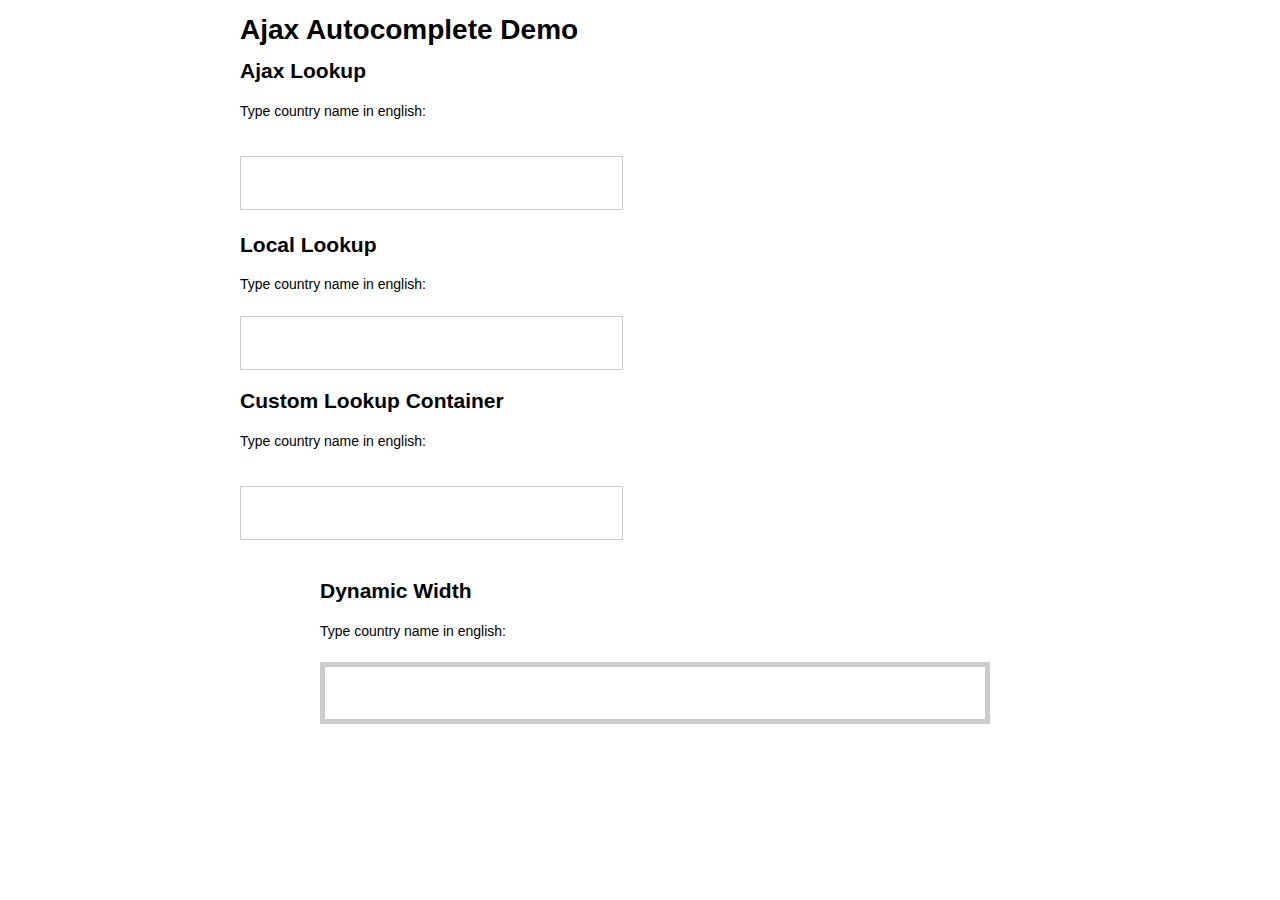
<file: RecommendationSystem/WebContent/js/jQuery-Autocomplete-master/index.htm>
﻿<!DOCTYPE html>
<html xmlns="http://www.w3.org/1999/xhtml">
<head>
    <title>DevBridge Autocomplete Demo</title>
    <link href="content/styles.css" rel="stylesheet" />
</head>
<body>
    <div class="container">
        <h1>Ajax Autocomplete Demo</h1>

        <h2>Ajax Lookup</h2>
        <p>Type country name in english:</p>
        <div style="position: relative; height: 80px;">
            <input type="text" name="country" id="autocomplete-ajax" style="position: absolute; z-index: 2; background: transparent;"/>
            <input type="text" name="country" id="autocomplete-ajax-x" disabled="disabled" style="color: #CCC; position: absolute; background: transparent; z-index: 1;"/>
        </div>
        <div id="selction-ajax"></div>
        
        <h2>Local Lookup</h2>
        <p>Type country name in english:</p>
        <div>
            <input type="text" name="country" id="autocomplete"/>
        </div>
        <div id="selection"></div>

        <h2>Custom Lookup Container</h2>
        <p>Type country name in english:</p>
        <div>
            <input type="text" name="country" id="autocomplete-custom-append" style="float: left;"/>
            <div id="suggestions-container" style="position: relative; float: left; width: 400px; margin: 10px;"></div>
        </div>
    </div>
    
    <div style="width: 50%; margin: 0 auto; clear: both;">
        <h2>Dynamic Width</h2>
        <p>Type country name in english:</p>
        <div>
            <input type="text" name="country" id="autocomplete-dynamic" style="width: 100%; border-width: 5px;"/>
        </div>
    </div>

    <script type="text/javascript" src="scripts/jquery-1.8.2.min.js"></script>
    <script type="text/javascript" src="scripts/jquery.mockjax.js"></script>
    <script type="text/javascript" src="src/jquery.autocomplete.js"></script>
    <script type="text/javascript" src="scripts/countries.js"></script>
    <script type="text/javascript" src="scripts/demo.js"></script>
</body>
</html>
</file>
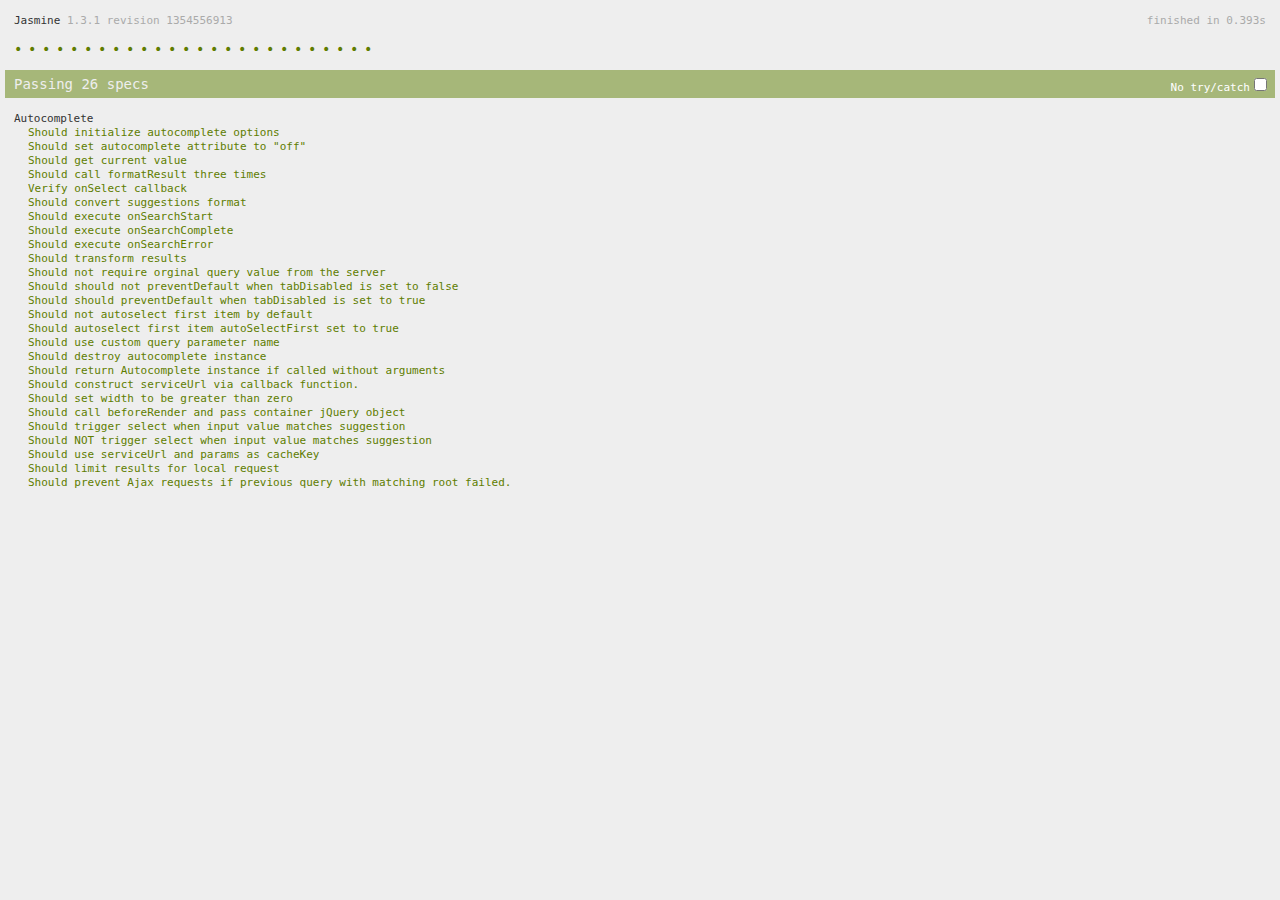
<file: RecommendationSystem/WebContent/js/jQuery-Autocomplete-master/spec/runner.html>
<!DOCTYPE html PUBLIC "-//W3C//DTD XHTML 1.1//EN" "http://www.w3.org/TR/xhtml11/DTD/xhtml11.dtd">
<html xmlns="http://www.w3.org/1999/xhtml">
    <head>
        <title>Autocomplete Spec</title>
        <!-- jasmine -->
        <link rel="stylesheet" type="text/css" href="lib/jasmine-1.3.1/jasmine.css" />
        <script type="text/javascript" src="lib/jasmine-1.3.1/jasmine.js"></script>
        <script type="text/javascript" src="lib/jasmine-1.3.1/jasmine-html.js"></script>
        
        <!-- jQuery -->
        <script src="../scripts/jquery-1.8.2.min.js"></script>
        <script src="../scripts/jquery.mockjax.js"></script>
        <script type="text/javascript">
            window.JSON || document.write('<scr' + 'ipt src="//cdnjs.cloudflare.com/ajax/libs/json2/20110223/json2.min.js"><\/scr' + 'ipt>');
        </script>

        <!-- Autocomplete -->
        <script src="../src/jquery.autocomplete.js"></script>
        <!-- specs -->
        <script type="text/javascript" src="autocompleteBehavior.js"></script>
    </head>
<body>
    <script type="text/javascript">
        /*jslint vars: true; */
        (function () {
            var jasmineEnv = jasmine.getEnv();
            jasmineEnv.updateInterval = 500;

            var htmlReporter = new jasmine.HtmlReporter();
            jasmineEnv.addReporter(htmlReporter);
            jasmineEnv.specFilter = htmlReporter.specFilter;
            jasmineEnv.execute();
        }());
    </script>
</body>
</html>
</file>
<file: RecommendationSystem/WebContent/js/jQuery-Autocomplete-master/content/styles.css>
﻿body { font-family: sans-serif; font-size: 14px; line-height: 1.6em; margin: 0; padding: 0; }
.container { width: 800px; margin: 0 auto; }

.autocomplete-suggestions { border: 1px solid #999; background: #FFF; cursor: default; overflow: auto; -webkit-box-shadow: 1px 4px 3px rgba(50, 50, 50, 0.64); -moz-box-shadow: 1px 4px 3px rgba(50, 50, 50, 0.64); box-shadow: 1px 4px 3px rgba(50, 50, 50, 0.64); }
.autocomplete-suggestion { padding: 2px 5px; white-space: nowrap; overflow: hidden; }
.autocomplete-selected { background: #F0F0F0; }
.autocomplete-suggestions strong { font-weight: normal; color: #3399FF; }

input { font-size: 28px; padding: 10px; border: 1px solid #CCC; display: block; margin: 20px 0; }
</file>
<file: RecommendationSystem/WebContent/js/jQuery-Autocomplete-master/spec/lib/jasmine-1.3.1/jasmine.css>
body { background-color: #eeeeee; padding: 0; margin: 5px; overflow-y: scroll; }

#HTMLReporter { font-size: 11px; font-family: Monaco, "Lucida Console", monospace; line-height: 14px; color: #333333; }
#HTMLReporter a { text-decoration: none; }
#HTMLReporter a:hover { text-decoration: underline; }
#HTMLReporter p, #HTMLReporter h1, #HTMLReporter h2, #HTMLReporter h3, #HTMLReporter h4, #HTMLReporter h5, #HTMLReporter h6 { margin: 0; line-height: 14px; }
#HTMLReporter .banner, #HTMLReporter .symbolSummary, #HTMLReporter .summary, #HTMLReporter .resultMessage, #HTMLReporter .specDetail .description, #HTMLReporter .alert .bar, #HTMLReporter .stackTrace { padding-left: 9px; padding-right: 9px; }
#HTMLReporter #jasmine_content { position: fixed; right: 100%; }
#HTMLReporter .version { color: #aaaaaa; }
#HTMLReporter .banner { margin-top: 14px; }
#HTMLReporter .duration { color: #aaaaaa; float: right; }
#HTMLReporter .symbolSummary { overflow: hidden; *zoom: 1; margin: 14px 0; }
#HTMLReporter .symbolSummary li { display: block; float: left; height: 7px; width: 14px; margin-bottom: 7px; font-size: 16px; }
#HTMLReporter .symbolSummary li.passed { font-size: 14px; }
#HTMLReporter .symbolSummary li.passed:before { color: #5e7d00; content: "\02022"; }
#HTMLReporter .symbolSummary li.failed { line-height: 9px; }
#HTMLReporter .symbolSummary li.failed:before { color: #b03911; content: "x"; font-weight: bold; margin-left: -1px; }
#HTMLReporter .symbolSummary li.skipped { font-size: 14px; }
#HTMLReporter .symbolSummary li.skipped:before { color: #bababa; content: "\02022"; }
#HTMLReporter .symbolSummary li.pending { line-height: 11px; }
#HTMLReporter .symbolSummary li.pending:before { color: #aaaaaa; content: "-"; }
#HTMLReporter .exceptions { color: #fff; float: right; margin-top: 5px; margin-right: 5px; }
#HTMLReporter .bar { line-height: 28px; font-size: 14px; display: block; color: #eee; }
#HTMLReporter .runningAlert { background-color: #666666; }
#HTMLReporter .skippedAlert { background-color: #aaaaaa; }
#HTMLReporter .skippedAlert:first-child { background-color: #333333; }
#HTMLReporter .skippedAlert:hover { text-decoration: none; color: white; text-decoration: underline; }
#HTMLReporter .passingAlert { background-color: #a6b779; }
#HTMLReporter .passingAlert:first-child { background-color: #5e7d00; }
#HTMLReporter .failingAlert { background-color: #cf867e; }
#HTMLReporter .failingAlert:first-child { background-color: #b03911; }
#HTMLReporter .results { margin-top: 14px; }
#HTMLReporter #details { display: none; }
#HTMLReporter .resultsMenu, #HTMLReporter .resultsMenu a { background-color: #fff; color: #333333; }
#HTMLReporter.showDetails .summaryMenuItem { font-weight: normal; text-decoration: inherit; }
#HTMLReporter.showDetails .summaryMenuItem:hover { text-decoration: underline; }
#HTMLReporter.showDetails .detailsMenuItem { font-weight: bold; text-decoration: underline; }
#HTMLReporter.showDetails .summary { display: none; }
#HTMLReporter.showDetails #details { display: block; }
#HTMLReporter .summaryMenuItem { font-weight: bold; text-decoration: underline; }
#HTMLReporter .summary { margin-top: 14px; }
#HTMLReporter .summary .suite .suite, #HTMLReporter .summary .specSummary { margin-left: 14px; }
#HTMLReporter .summary .specSummary.passed a { color: #5e7d00; }
#HTMLReporter .summary .specSummary.failed a { color: #b03911; }
#HTMLReporter .description + .suite { margin-top: 0; }
#HTMLReporter .suite { margin-top: 14px; }
#HTMLReporter .suite a { color: #333333; }
#HTMLReporter #details .specDetail { margin-bottom: 28px; }
#HTMLReporter #details .specDetail .description { display: block; color: white; background-color: #b03911; }
#HTMLReporter .resultMessage { padding-top: 14px; color: #333333; }
#HTMLReporter .resultMessage span.result { display: block; }
#HTMLReporter .stackTrace { margin: 5px 0 0 0; max-height: 224px; overflow: auto; line-height: 18px; color: #666666; border: 1px solid #ddd; background: white; white-space: pre; }

#TrivialReporter { padding: 8px 13px; position: absolute; top: 0; bottom: 0; left: 0; right: 0; overflow-y: scroll; background-color: white; font-family: "Helvetica Neue Light", "Lucida Grande", "Calibri", "Arial", sans-serif; /*.resultMessage {*/ /*white-space: pre;*/ /*}*/ }
#TrivialReporter a:visited, #TrivialReporter a { color: #303; }
#TrivialReporter a:hover, #TrivialReporter a:active { color: blue; }
#TrivialReporter .run_spec { float: right; padding-right: 5px; font-size: .8em; text-decoration: none; }
#TrivialReporter .banner { color: #303; background-color: #fef; padding: 5px; }
#TrivialReporter .logo { float: left; font-size: 1.1em; padding-left: 5px; }
#TrivialReporter .logo .version { font-size: .6em; padding-left: 1em; }
#TrivialReporter .runner.running { background-color: yellow; }
#TrivialReporter .options { text-align: right; font-size: .8em; }
#TrivialReporter .suite { border: 1px outset gray; margin: 5px 0; padding-left: 1em; }
#TrivialReporter .suite .suite { margin: 5px; }
#TrivialReporter .suite.passed { background-color: #dfd; }
#TrivialReporter .suite.failed { background-color: #fdd; }
#TrivialReporter .spec { margin: 5px; padding-left: 1em; clear: both; }
#TrivialReporter .spec.failed, #TrivialReporter .spec.passed, #TrivialReporter .spec.skipped { padding-bottom: 5px; border: 1px solid gray; }
#TrivialReporter .spec.failed { background-color: #fbb; border-color: red; }
#TrivialReporter .spec.passed { background-color: #bfb; border-color: green; }
#TrivialReporter .spec.skipped { background-color: #bbb; }
#TrivialReporter .messages { border-left: 1px dashed gray; padding-left: 1em; padding-right: 1em; }
#TrivialReporter .passed { background-color: #cfc; display: none; }
#TrivialReporter .failed { background-color: #fbb; }
#TrivialReporter .skipped { color: #777; background-color: #eee; display: none; }
#TrivialReporter .resultMessage span.result { display: block; line-height: 2em; color: black; }
#TrivialReporter .resultMessage .mismatch { color: black; }
#TrivialReporter .stackTrace { white-space: pre; font-size: .8em; margin-left: 10px; max-height: 5em; overflow: auto; border: 1px inset red; padding: 1em; background: #eef; }
#TrivialReporter .finished-at { padding-left: 1em; font-size: .6em; }
#TrivialReporter.show-passed .passed, #TrivialReporter.show-skipped .skipped { display: block; }
#TrivialReporter #jasmine_content { position: fixed; right: 100%; }
#TrivialReporter .runner { border: 1px solid gray; display: block; margin: 5px 0; padding: 2px 0 2px 10px; }
</file>
